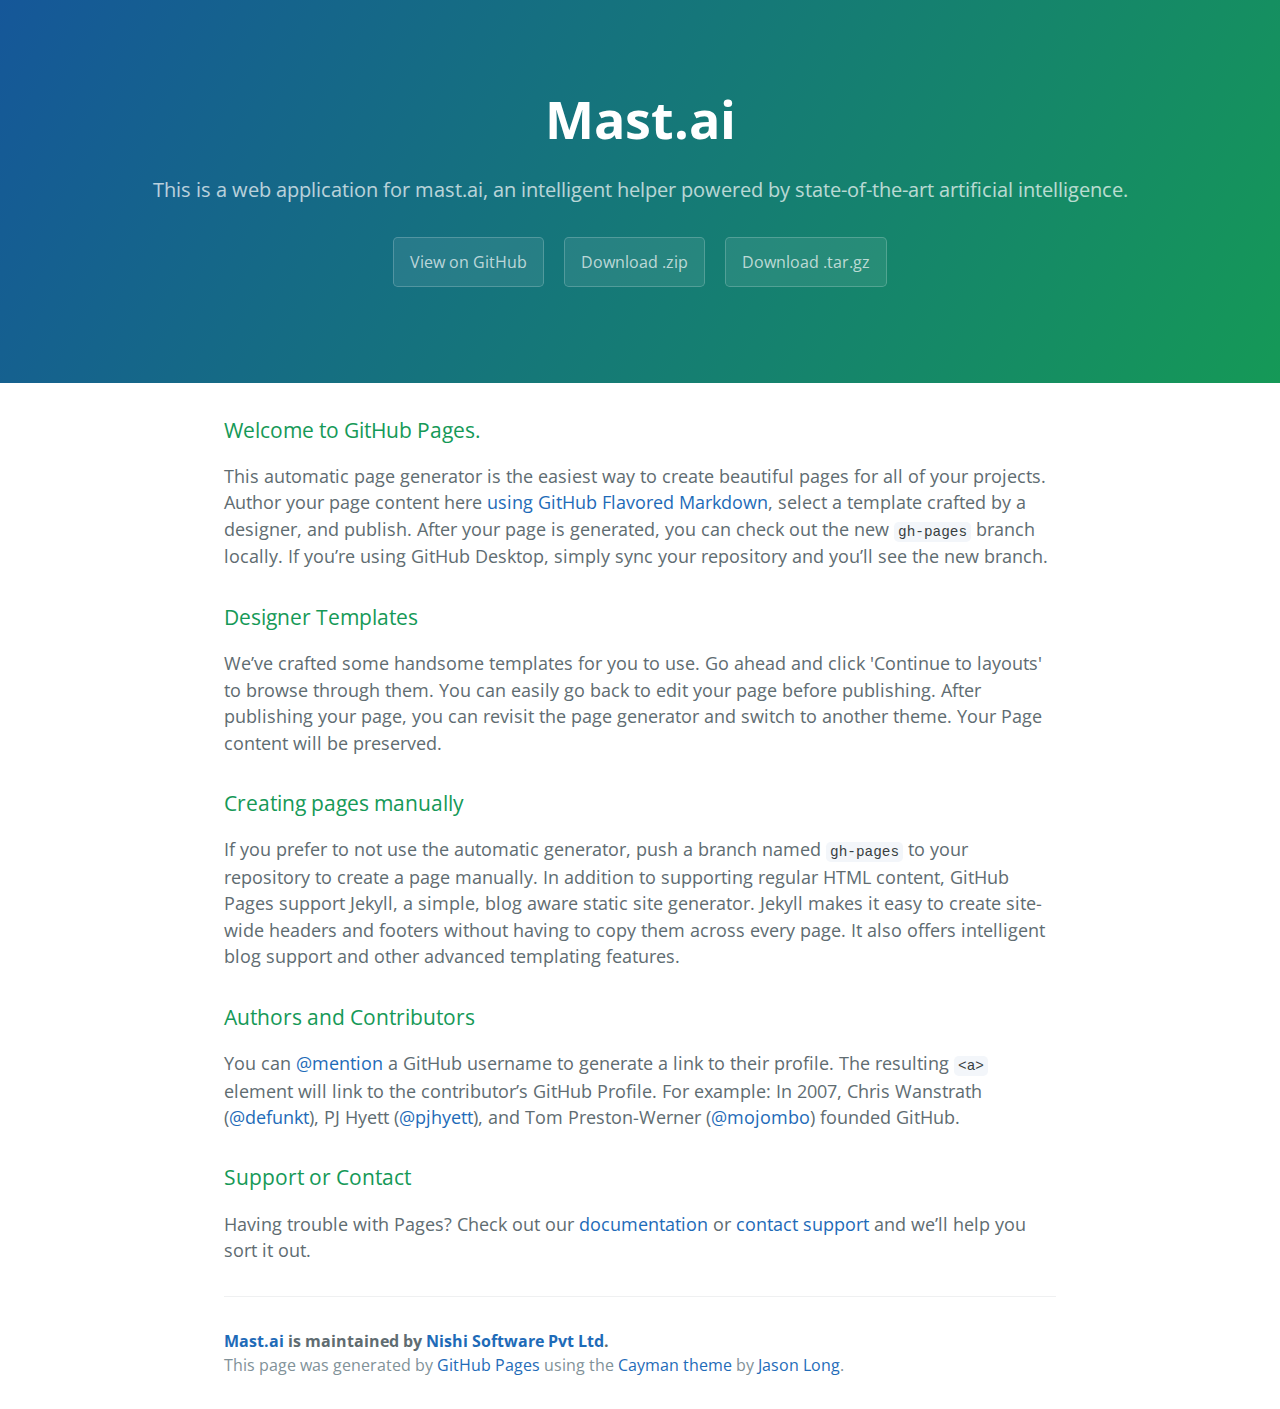
<file: index_old.html>
<!DOCTYPE html>
<html lang="en-us">
<head>
    <meta charset="UTF-8">
    <!-- Following meta-tags are to enable colored browser bar in Chrome on mobile devices -->
    <!-- Chrome, Firefox OS and Opera -->
    <meta name="theme-color" content="#183691">
    <!-- Windows Phone -->
    <meta name="msapplication-navbutton-color" content="#183691">
    <!-- iOS Safari -->
    <meta name="apple-mobile-web-app-status-bar-style" content="#183691">

    <title>Mastai by Nishi Software</title>
    <meta name="viewport" content="width=device-width, initial-scale=1">
    <link rel="stylesheet" type="text/css" href="stylesheets/normalize.css" media="screen">
    <link href='https://fonts.googleapis.com/css?family=Open+Sans:400,700' rel='stylesheet' type='text/css'>
    <link rel="stylesheet" type="text/css" href="stylesheets/stylesheet.css" media="screen">
    <link rel="stylesheet" type="text/css" href="stylesheets/github-light.css" media="screen">
</head>
<body>
<section class="page-header">
    <h1 class="project-name">Mast.ai</h1>

    <h2 class="project-tagline">This is a web application for mast.ai, an intelligent helper powered by state-of-the-art
        artificial intelligence.</h2>
    <a href="https://github.com/Nishi-Inc/mastai" class="btn">View on GitHub</a>
    <a href="https://github.com/Nishi-Inc/mastai/zipball/master" class="btn">Download .zip</a>
    <a href="https://github.com/Nishi-Inc/mastai/tarball/master" class="btn">Download .tar.gz</a>
</section>

<section class="main-content">
    <h3>
        <a id="welcome-to-github-pages" class="anchor" href="#welcome-to-github-pages" aria-hidden="true"><span
                class="octicon octicon-link"></span></a>Welcome to GitHub Pages.</h3>

    <p>This automatic page generator is the easiest way to create beautiful pages for all of your projects. Author your
        page content here <a href="https://guides.github.com/features/mastering-markdown/">using GitHub Flavored
            Markdown</a>, select a template crafted by a designer, and publish. After your page is generated, you can
        check out the new <code>gh-pages</code> branch locally. If you’re using GitHub Desktop, simply sync your
        repository and you’ll see the new branch.</p>

    <h3>
        <a id="designer-templates" class="anchor" href="#designer-templates" aria-hidden="true"><span
                class="octicon octicon-link"></span></a>Designer Templates</h3>

    <p>We’ve crafted some handsome templates for you to use. Go ahead and click 'Continue to layouts' to browse through
        them. You can easily go back to edit your page before publishing. After publishing your page, you can revisit
        the page generator and switch to another theme. Your Page content will be preserved.</p>

    <h3>
        <a id="creating-pages-manually" class="anchor" href="#creating-pages-manually" aria-hidden="true"><span
                class="octicon octicon-link"></span></a>Creating pages manually</h3>

    <p>If you prefer to not use the automatic generator, push a branch named <code>gh-pages</code> to your repository to
        create a page manually. In addition to supporting regular HTML content, GitHub Pages support Jekyll, a simple,
        blog aware static site generator. Jekyll makes it easy to create site-wide headers and footers without having to
        copy them across every page. It also offers intelligent blog support and other advanced templating features.</p>

    <h3>
        <a id="authors-and-contributors" class="anchor" href="#authors-and-contributors" aria-hidden="true"><span
                class="octicon octicon-link"></span></a>Authors and Contributors</h3>

    <p>You can <a href="https://github.com/blog/821" class="user-mention">@mention</a> a GitHub username to generate a
        link to their profile. The resulting <code>&lt;a&gt;</code> element will link to the contributor’s GitHub
        Profile. For example: In 2007, Chris Wanstrath (<a href="https://github.com/defunkt" class="user-mention">@defunkt</a>),
        PJ Hyett (<a href="https://github.com/pjhyett" class="user-mention">@pjhyett</a>), and Tom Preston-Werner (<a
                href="https://github.com/mojombo" class="user-mention">@mojombo</a>) founded GitHub.</p>

    <h3>
        <a id="support-or-contact" class="anchor" href="#support-or-contact" aria-hidden="true"><span
                class="octicon octicon-link"></span></a>Support or Contact</h3>

    <p>Having trouble with Pages? Check out our <a href="https://help.github.com/pages">documentation</a> or <a
            href="https://github.com/contact">contact support</a> and we’ll help you sort it out.</p>

    <footer class="site-footer">
        <span class="site-footer-owner"><a href="https://github.com/Nishi-Inc/mastai">Mast.ai</a> is maintained by <a
                href="http://www.nishionline.com">Nishi Software Pvt Ltd</a>.</span>
        <span class="site-footer-credits">This page was generated by <a href="https://pages.github.com">GitHub Pages</a> using the <a
                href="https://github.com/jasonlong/cayman-theme">Cayman theme</a> by <a
                href="https://twitter.com/jasonlong">Jason Long</a>.</span>
    </footer>

</section>


</body>
</html>
</file>
<file: stylesheets/stylesheet.css>
* {
  box-sizing: border-box; }

body {
  padding: 0;
  margin: 0;
  font-family: "Open Sans", "Helvetica Neue", Helvetica, Arial, sans-serif;
  font-size: 16px;
  line-height: 1.5;
  color: #606c71; }

a {
  color: #1e6bb8;
  text-decoration: none; }
  a:hover {
    text-decoration: underline; }

.btn {
  display: inline-block;
  margin-bottom: 1rem;
  color: rgba(255, 255, 255, 0.7);
  background-color: rgba(255, 255, 255, 0.08);
  border-color: rgba(255, 255, 255, 0.2);
  border-style: solid;
  border-width: 1px;
  border-radius: 0.3rem;
  transition: color 0.2s, background-color 0.2s, border-color 0.2s; }
  .btn + .btn {
    margin-left: 1rem; }

.btn:hover {
  color: rgba(255, 255, 255, 0.8);
  text-decoration: none;
  background-color: rgba(255, 255, 255, 0.2);
  border-color: rgba(255, 255, 255, 0.3); }

@media screen and (min-width: 64em) {
  .btn {
    padding: 0.75rem 1rem; } }

@media screen and (min-width: 42em) and (max-width: 64em) {
  .btn {
    padding: 0.6rem 0.9rem;
    font-size: 0.9rem; } }

@media screen and (max-width: 42em) {
  .btn {
    display: block;
    width: 100%;
    padding: 0.75rem;
    font-size: 0.9rem; }
    .btn + .btn {
      margin-top: 1rem;
      margin-left: 0; } }

.page-header {
  color: #fff;
  text-align: center;
  background-color: #159957;
  background-image: linear-gradient(120deg, #155799, #159957); }

@media screen and (min-width: 64em) {
  .page-header {
    padding: 5rem 6rem; } }

@media screen and (min-width: 42em) and (max-width: 64em) {
  .page-header {
    padding: 3rem 4rem; } }

@media screen and (max-width: 42em) {
  .page-header {
    padding: 2rem 1rem; } }

.project-name {
  margin-top: 0;
  margin-bottom: 0.1rem; }

@media screen and (min-width: 64em) {
  .project-name {
    font-size: 3.25rem; } }

@media screen and (min-width: 42em) and (max-width: 64em) {
  .project-name {
    font-size: 2.25rem; } }

@media screen and (max-width: 42em) {
  .project-name {
    font-size: 1.75rem; } }

.project-tagline {
  margin-bottom: 2rem;
  font-weight: normal;
  opacity: 0.7; }

@media screen and (min-width: 64em) {
  .project-tagline {
    font-size: 1.25rem; } }

@media screen and (min-width: 42em) and (max-width: 64em) {
  .project-tagline {
    font-size: 1.15rem; } }

@media screen and (max-width: 42em) {
  .project-tagline {
    font-size: 1rem; } }

.main-content :first-child {
  margin-top: 0; }
.main-content img {
  max-width: 100%; }
.main-content h1, .main-content h2, .main-content h3, .main-content h4, .main-content h5, .main-content h6 {
  margin-top: 2rem;
  margin-bottom: 1rem;
  font-weight: normal;
  color: #159957; }
.main-content p {
  margin-bottom: 1em; }
.main-content code {
  padding: 2px 4px;
  font-family: Consolas, "Liberation Mono", Menlo, Courier, monospace;
  font-size: 0.9rem;
  color: #383e41;
  background-color: #f3f6fa;
  border-radius: 0.3rem; }
.main-content pre {
  padding: 0.8rem;
  margin-top: 0;
  margin-bottom: 1rem;
  font: 1rem Consolas, "Liberation Mono", Menlo, Courier, monospace;
  color: #567482;
  word-wrap: normal;
  background-color: #f3f6fa;
  border: solid 1px #dce6f0;
  border-radius: 0.3rem; }
  .main-content pre > code {
    padding: 0;
    margin: 0;
    font-size: 0.9rem;
    color: #567482;
    word-break: normal;
    white-space: pre;
    background: transparent;
    border: 0; }
.main-content .highlight {
  margin-bottom: 1rem; }
  .main-content .highlight pre {
    margin-bottom: 0;
    word-break: normal; }
.main-content .highlight pre, .main-content pre {
  padding: 0.8rem;
  overflow: auto;
  font-size: 0.9rem;
  line-height: 1.45;
  border-radius: 0.3rem; }
.main-content pre code, .main-content pre tt {
  display: inline;
  max-width: initial;
  padding: 0;
  margin: 0;
  overflow: initial;
  line-height: inherit;
  word-wrap: normal;
  background-color: transparent;
  border: 0; }
  .main-content pre code:before, .main-content pre code:after, .main-content pre tt:before, .main-content pre tt:after {
    content: normal; }
.main-content ul, .main-content ol {
  margin-top: 0; }
.main-content blockquote {
  padding: 0 1rem;
  margin-left: 0;
  color: #819198;
  border-left: 0.3rem solid #dce6f0; }
  .main-content blockquote > :first-child {
    margin-top: 0; }
  .main-content blockquote > :last-child {
    margin-bottom: 0; }
.main-content table {
  display: block;
  width: 100%;
  overflow: auto;
  word-break: normal;
  word-break: keep-all; }
  .main-content table th {
    font-weight: bold; }
  .main-content table th, .main-content table td {
    padding: 0.5rem 1rem;
    border: 1px solid #e9ebec; }
.main-content dl {
  padding: 0; }
  .main-content dl dt {
    padding: 0;
    margin-top: 1rem;
    font-size: 1rem;
    font-weight: bold; }
  .main-content dl dd {
    padding: 0;
    margin-bottom: 1rem; }
.main-content hr {
  height: 2px;
  padding: 0;
  margin: 1rem 0;
  background-color: #eff0f1;
  border: 0; }

@media screen and (min-width: 64em) {
  .main-content {
    max-width: 64rem;
    padding: 2rem 6rem;
    margin: 0 auto;
    font-size: 1.1rem; } }

@media screen and (min-width: 42em) and (max-width: 64em) {
  .main-content {
    padding: 2rem 4rem;
    font-size: 1.1rem; } }

@media screen and (max-width: 42em) {
  .main-content {
    padding: 2rem 1rem;
    font-size: 1rem; } }

.site-footer {
  padding-top: 2rem;
  margin-top: 2rem;
  border-top: solid 1px #eff0f1; }

.site-footer-owner {
  display: block;
  font-weight: bold; }

.site-footer-credits {
  color: #819198; }

@media screen and (min-width: 64em) {
  .site-footer {
    font-size: 1rem; } }

@media screen and (min-width: 42em) and (max-width: 64em) {
  .site-footer {
    font-size: 1rem; } }

@media screen and (max-width: 42em) {
  .site-footer {
    font-size: 0.9rem; } }
</file>
<file: stylesheets/github-light.css>
/*
   Copyright 2014 GitHub Inc.

   Licensed under the Apache License, Version 2.0 (the "License");
   you may not use this file except in compliance with the License.
   You may obtain a copy of the License at

       http://www.apache.org/licenses/LICENSE-2.0

   Unless required by applicable law or agreed to in writing, software
   distributed under the License is distributed on an "AS IS" BASIS,
   WITHOUT WARRANTIES OR CONDITIONS OF ANY KIND, either express or implied.
   See the License for the specific language governing permissions and
   limitations under the License.

*/

.pl-c /* comment */ {
  color: #969896;
}

.pl-c1      /* constant, markup.raw, meta.diff.header, meta.module-reference, meta.property-name, support, support.constant, support.variable, variable.other.constant */,
.pl-s .pl-v /* string variable */ {
  color: #0086b3;
}

.pl-e  /* entity */,
.pl-en /* entity.name */ {
  color: #795da3;
}

.pl-s .pl-s1 /* string source */,
.pl-smi      /* storage.modifier.import, storage.modifier.package, storage.type.java, variable.other, variable.parameter.function */ {
  color: #333;
}

.pl-ent /* entity.name.tag */ {
  color: #63a35c;
}

.pl-k /* keyword, storage, storage.type */ {
  color: #a71d5d;
}

.pl-pds              /* punctuation.definition.string, string.regexp.character-class */,
.pl-s                /* string */,
.pl-s .pl-pse .pl-s1 /* string punctuation.section.embedded source */,
.pl-sr               /* string.regexp */,
.pl-sr .pl-cce       /* string.regexp constant.character.escape */,
.pl-sr .pl-sra       /* string.regexp string.regexp.arbitrary-repitition */,
.pl-sr .pl-sre       /* string.regexp source.ruby.embedded */ {
  color: #183691;
}

.pl-v /* variable */ {
  color: #ed6a43;
}

.pl-id /* invalid.deprecated */ {
  color: #b52a1d;
}

.pl-ii /* invalid.illegal */ {
  background-color: #b52a1d;
  color: #f8f8f8;
}

.pl-sr .pl-cce /* string.regexp constant.character.escape */ {
  color: #63a35c;
  font-weight: bold;
}

.pl-ml /* markup.list */ {
  color: #693a17;
}

.pl-mh        /* markup.heading */,
.pl-mh .pl-en /* markup.heading entity.name */,
.pl-ms        /* meta.separator */ {
  color: #1d3e81;
  font-weight: bold;
}

.pl-mq /* markup.quote */ {
  color: #008080;
}

.pl-mi /* markup.italic */ {
  color: #333;
  font-style: italic;
}

.pl-mb /* markup.bold */ {
  color: #333;
  font-weight: bold;
}

.pl-md /* markup.deleted, meta.diff.header.from-file */ {
  background-color: #ffecec;
  color: #bd2c00;
}

.pl-mi1 /* markup.inserted, meta.diff.header.to-file */ {
  background-color: #eaffea;
  color: #55a532;
}

.pl-mdr /* meta.diff.range */ {
  color: #795da3;
  font-weight: bold;
}

.pl-mo /* meta.output */ {
  color: #1d3e81;
}
</file>
